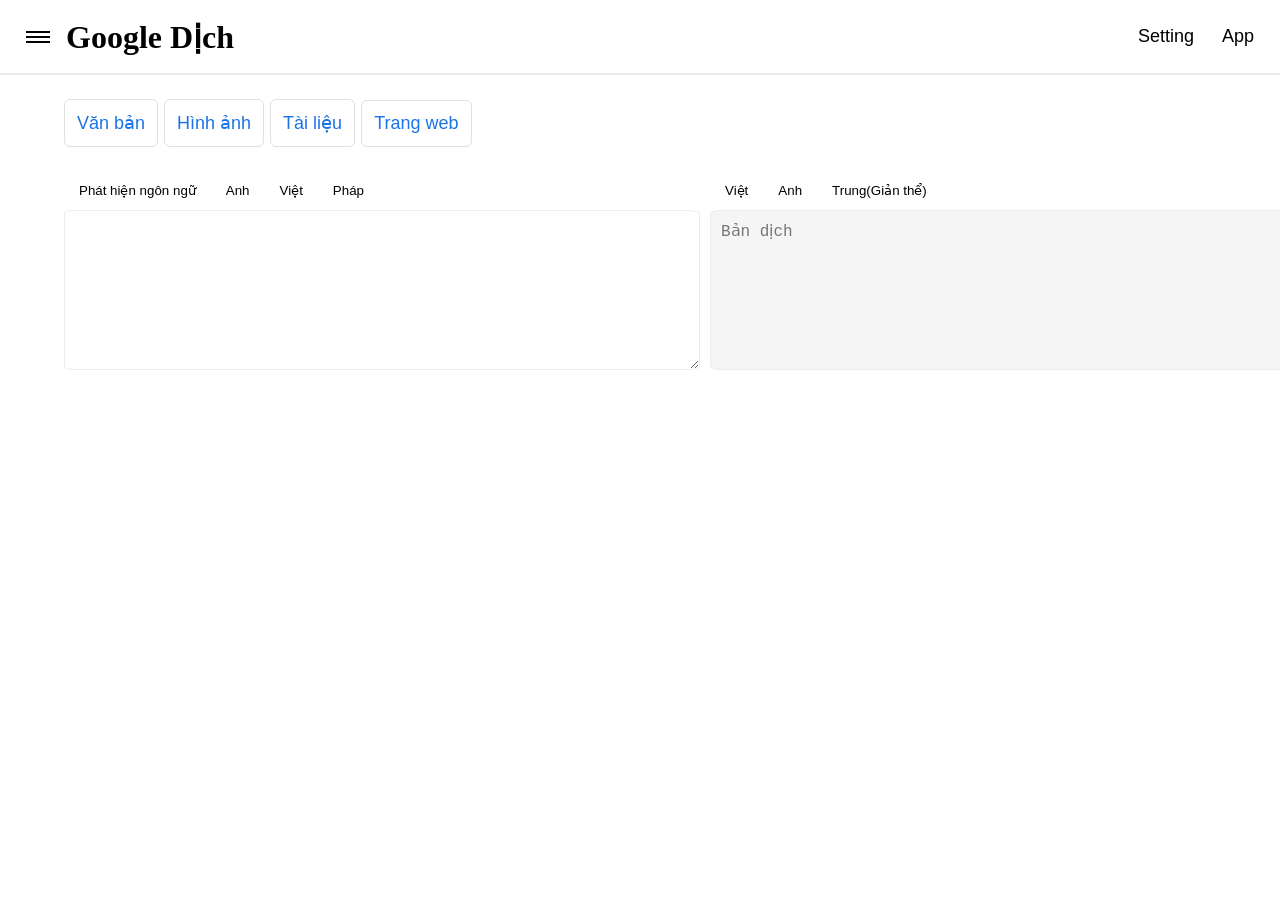
<file: learning/deadline_1/hien/index.html>
<!DOCTYPE html>
<html lang="en">

<head>
    <meta charset="UTF-8">
    <meta name="viewport" content="width=device-width, initial-scale=1.0">
    <title>GG Translate</title>
    <link rel="stylesheet" href="styles.css">
</head>

<body>
    <header class="flex justify-between" style="padding:12px;border-bottom:2px solid #EBECEC">
        <div class="flex">
            <div class="item-header">
                <button class="btn-icon flex flex-col">
                    <span style="width:24px; height: 2px; margin-bottom:3px; background-color:black;"></span>
                    <span style="width:24px; height: 2px; margin-bottom:3px; background-color:black;"></span>
                    <span style="width:24px; height: 2px; background-color:black;"></span>
                </button>
            </div>
            <h1 class="item-header">Google Dịch</h1>
        </div>
        <div class="flex">
            <button class="item-header btn-icon">Setting</button>
            <button class="item-header btn-icon">App</button>
        </div>
    </header>
    <main style="width: 90%; margin:auto; margin-top:24px">
        <div>
            <div class="flex">
                <button class="btn">Văn bản</button>
                <button class="btn">Hình ảnh</button>
                <button class="btn">Tài liệu</button>
                <button class="btn">Trang web</button>
            </div>
            <div class="flex" style="margin-top:24px">
                <div style="margin-right:10px">
                    <div class="flex">
                        <button class="btn-text">Phát hiện ngôn ngữ</button>
                        <button class="btn-text">Anh</button>
                        <button class="btn-text">Việt</button>
                        <button class="btn-text">Pháp</button>
                    </div>
                    <textarea class="text-area"></textarea>
                </div>
                <div>
                    <div class="flex">
                        <button class="btn-text">Việt</button>
                        <button class="btn-text">Anh</button>
                        <button class="btn-text">Trung(Giản thể)</button>
                    </div>
                    <textarea type="text" class="text-area" style="background-color: #F5F5F5; color:#5F6368;  padding-left: 10px;" placeholder="Bản dịch"></textarea>
                </div>
            </div>
        </div>
    </main>
</body>

</html>
</file>
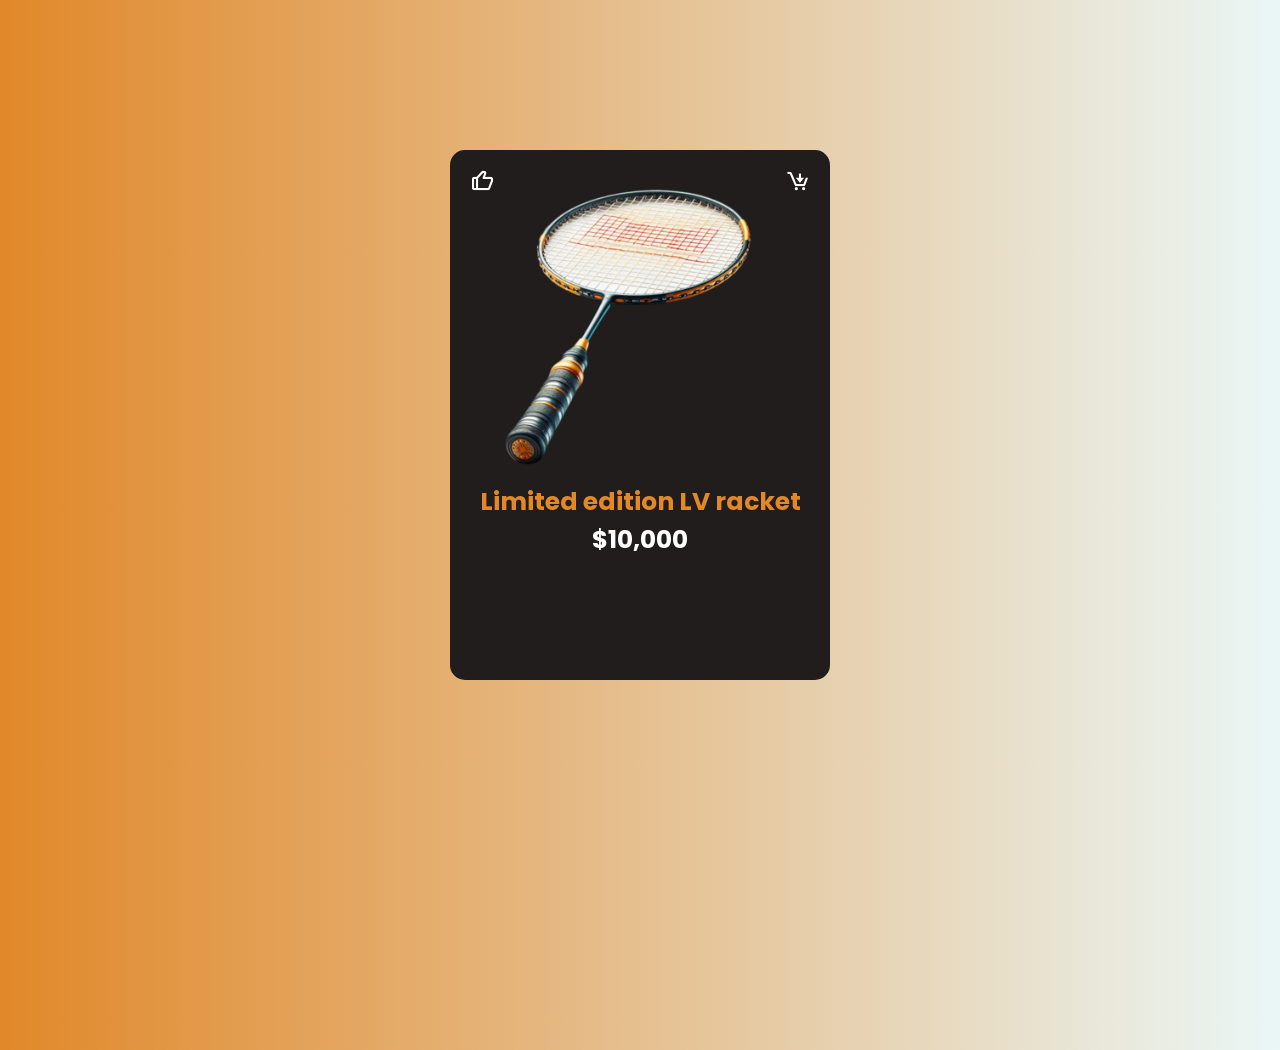
<file: learning/deadline_1/nha/index.html>
<!DOCTYPE html>
<html lang="en">
<head>
    <meta charset="UTF-8">
    <meta name="viewport" content="width=device-width, initial-scale=1.0">
    <title>Document</title>
    <link href='https://unpkg.com/boxicons@2.1.4/css/boxicons.min.css' rel='stylesheet'>
    <link rel="stylesheet" href="style.css">
</head>
<body>
    <div class="card">
        <div class="card__like"><i class='bx bx-like'></i></div>
        <div class="card__cart"><i class='bx bx-cart-download' ></i></div>
        <div class="card__img">
            <img src="VotCau.png" alt="">
        </div>
        <div class="card__title">Limited edition LV racket</div>
        <div class="card__price">$10,000</div>
        <div class="card__wireType">
            <h3>Wire Type:</h3>
            <span>Nor</span>
            <span>Lux</span>
            <span>Lim</span>
        </div>
        <div class="card__color">
            <h3>Color:</h3>
            <span class="card__color--gold"></span>
            <span class="card__color--titan"></span>
            <span class="card__color--silver"></span>
        </div>
        <div class="card__action">
            <button>Buy now</button>
            <button>Add cart</button>
        </div>
    </div>
</body>
</html>
</file>
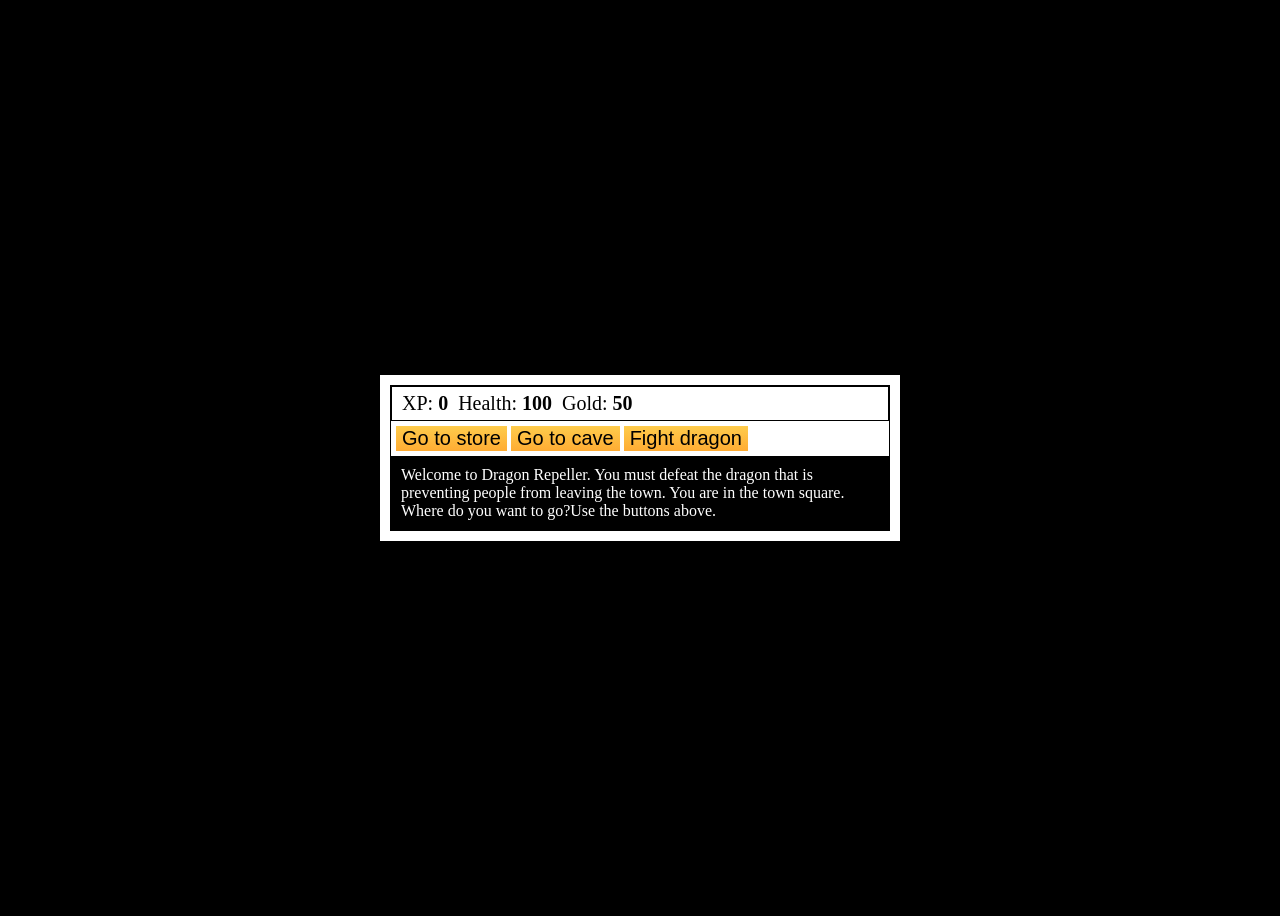
<file: learning/deadline_2/Buld_role_game_Hung/index.html>
<!DOCTYPE html>
<html lang="es">

<head>
    <meta charset="UTF8">
    <meta name="viewport" content="width=device-width">
    <title>RPG - Dragon Repeller</title>
    <link rel="stylesheet" href="filecss.css">

</head>

<body class="flex_not_align background_black justify align" style="height: 100vh;">
    <!-- background -->
    <div class="flex">
        <!--contain main screen -->
        <div id="main_screen">
            <!-- block cover -->
            <div class="cover">
                <!-- status of player -->
                <div class="padding_t_b cover gap10px flex_not_align text_size ">
                    <span>XP: <strong id="xp">0</strong></span>
                    <span>Health: <strong id="h_person">100</strong></span>
                    <span>Gold: <strong id="g_person">50</strong></span>
                </div>
                <!-- status of monster -->
                <div class=" flex_not_align gap4px padding5px">
                    <button id="btn_0" onclick="changeInnerText(event)" class="btn_option button_hover text_size btn">Go
                        to store</button>
                    <button id="btn_1" onclick="changeInnerText(event)" class="btn_option button_hover text_size btn">Go
                        to cave</button>
                    <button id="btn_2" onclick="changeInnerText(event)"
                        class="btn_option button_hover text_size btn">Fight dragon</button>
                </div>
                <!-- monster status -->
                <div id="board_monster" class="status_moster text_content">
                    <p> Monster Name:<span id="monster_name" class="text_bold padding_right">  </span> Health:
                        <span id="health_monster" class="text_bold"> 300 </span></p>
                </div>
                <!-- discription content -->
                <div style="background-color: black;">
                    <p id="description" class="text_content">
                        Welcome to Dragon Repeller. You must defeat the dragon
                        that is preventing people from leaving the town.
                        You are in the town square. Where do you want to go?
                        Use the buttons above.
                    </p>
                </div>
            </div>
        </div>
    </div>
    <script src="javascrip.js">

    </script>
</body>

</html>
</file>
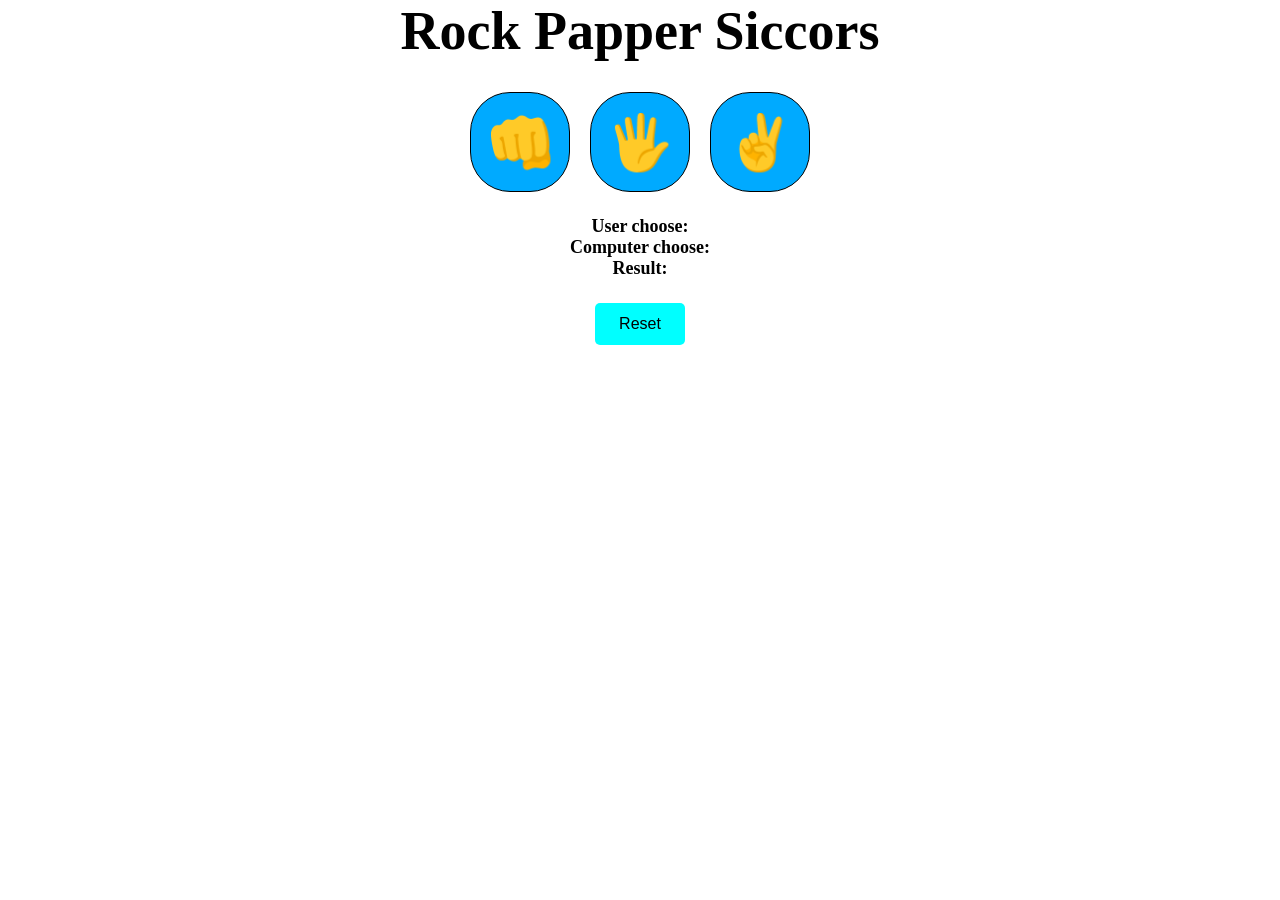
<file: learning/deadline_2/hien_deadline/index.html>
<!DOCTYPE html>
<html lang="en">

<head>
    <meta charset="UTF-8">
    <meta name="viewport" content="width=device-width, initial-scale=1.0">
    <title>Document</title>
    <style>
        * {
            margin: 0;
            padding: 0;
            box-sizing: border-box;
        }

        .flex {
            display: flex;
            justify-content: center;
            align-items: center;
        }

        .col {
            flex-direction: column;
        }

        .btn {
            width: 100px;
            height: 100px;
            border-radius: 40%;
            border: 1px solid black;
            margin: 0 10px;
            background-color: hsl(200, 100%, 50%);
            transition: 0.5s;
            cursor: pointer;

        }

        .btn-hover:hover {
            background-color: black!important;
        }

        .header {
            font-size: 54px;
            margin-bottom: 30px;
        }
        .btn:disabled{
            color:yellow;
            background-color: hsl(200, 100%, 50%);
        }

        #reset-btn {
            padding: 12px 24px;
            border-radius: 5px;
            border: none;
            background-color: aqua;
            font-size: 16px;
        }
        #reset-btn:hover{
            scale: 1.1;
        }
        #reset-btn:active{
            background-color: cadetblue;
        }

        p {
            font-weight: bold;
            font-size: 18px;
        }

        .option {
            font-size: 54px;
            margin: 0 5px;
        }

    </style>
</head>

<body class="flex col">
    <h1 class="header">
        Rock Papper Siccors
    </h1>
    <!-- selection -->
    <div class="flex">
        <button class="btn btn-hover">
            <span class="option">👊</span>
        </button>
        <button class="btn btn-hover">
            <span class="option">🖐️</span>
        </button>
        <button class="btn btn-hover">
            <span class="option">✌️</span>
        </button>
    </div>
    <!-- state selection -->
    <div class="flex col" style="margin: 24px 0">
        <p>User choose: <span id="userChoose"></span></p>
        <p>Computer choose: <span id="comChoose"></span></p>
        <p>Result: <span id="result"></span></p>
    </div>
    <button id="reset-btn">Reset</button>
    <script src="script.js"></script>
</body>

</html>
</file>
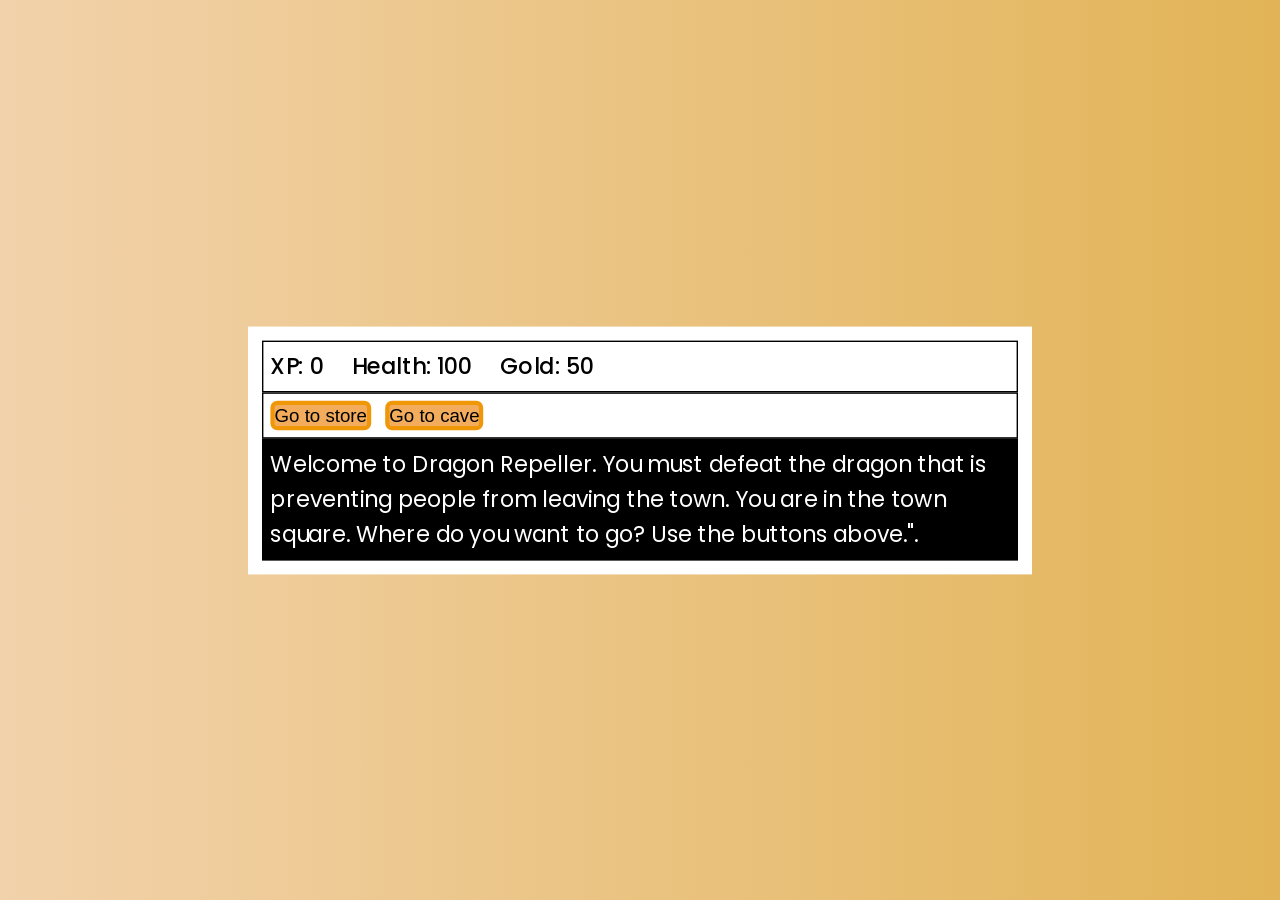
<file: learning/deadline_2/Nha/index.html>
<!DOCTYPE html>
<html lang="en">

<head>
    <meta charset="UTF-8">
    <meta name="viewport" content="width=device-width, initial-scale=1.0">
    <title>MyGame</title>
    <link rel="stylesheet" href="style.css">
</head>

<body>
    <div class="card">
        <!-- Thẻ chứa thông số -->
        <div class="card__parameter">
            <span id="xp">XP: </span>
            <span id="health">Health: </span>
            <span id="gold">Gold: </span>
        </div>
        <!-- Thẻ chứa các button -->
        <div class="card__button">
            <button onclick="goToStore()">Go to store</button>
            <button onclick="goToCave()">Go to cave</button>
            <!-- <button onclick="fightDragon()">Fight Dragon</button> -->
        </div>
        <!-- Thẻ chứa văn bản -->
        <div class="card__text">
            <p class="monster__infor">Monster name: &nbsp;&nbsp; Health: </p>
            <p id="gameText">Welcome to Dragon Repeller. You must defeat the dragon that is preventing people from
                leaving the town. You are in the town square. Where do you want to go? Use the buttons above.".</p>
        </div>
    </div>
    <script src="main.js"></script>
</body>

</html>
</file>
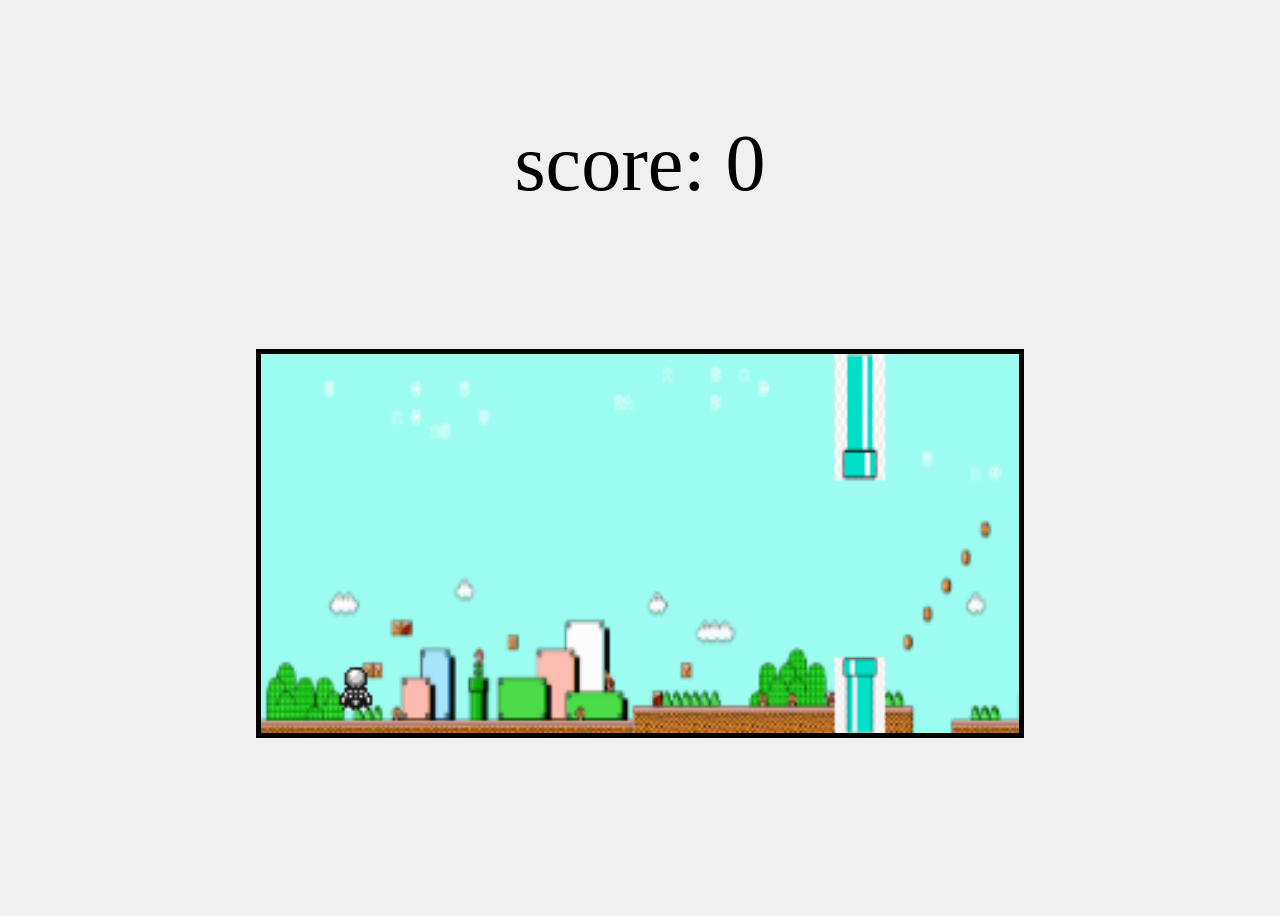
<file: learning/deadline_2/hao/gameconvit/index.html>
<!DOCTYPE html>
<head>
    <meta http-equiv="Content-Type" content="text/html;charset=UTF-8">
    <title>convit</title>
    <link rel="stylesheet" href="styles.css">
    <script src="scripts.js" defer></script>
    <script>
        function checkCanvasSupport() {
            const canvas = document.createElement('canvas');
            const isSupported = !!(canvas.getContext && canvas.getContext('2d'));
            if (isSupported) {
                console.log("Canvas is supported.");
            } else {
                console.log("Canvas is not supported.");
            }
        }

        checkCanvasSupport();
    </script>
</head>
<body>
    <div id="score">score: 0</div>
 <canvas id="gamezone"></canvas>

 
</body>
</file>
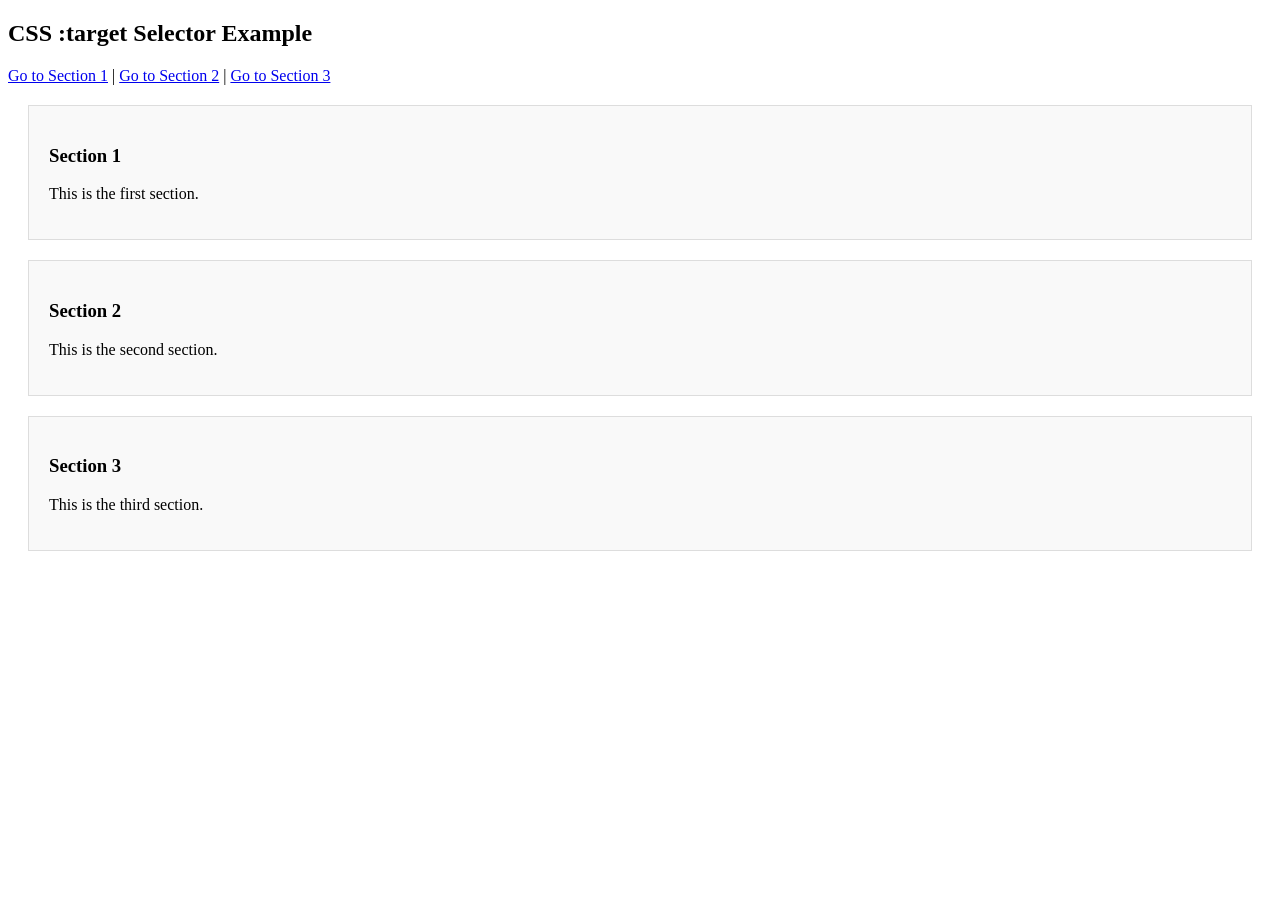
<file: ln/l.html>
<!-- <!DOCTYPE html>
<html>
<head>
    <title>Page Title</title>
    <link rel="stylesheet" href="mystyle.css">
    <link href="https://cdnjs.cloudflare.com/ajax/libs/font-awesome/6.6.0/css/all.min.css" rel="stylesheet">
    <link rel="icon" type="image/x-icon" href="https://image.cocoonvietnam.com/uploads/Parallax_Desktop_Layer_1_bbf0cadf7f.png">
    <style>
      /* unvisited link */
      a:link
       {text-decoration: none;}
      
      /* visited link */
      a:visited
       {text-decoration: none;}
      
      /* mouse over link */
      a:hover
       {text-decoration: underline;}
      a{
        text-underline-offset: 5px;
      }


      div {
  float: right;
  padding: 15px; 
}

.div1 {
  background: red;
}

.div2 {
  background: yellow;
}

.div3 {
  background: green;
}
      </style>
      
</head>
<body>

      <h1>This is a heading</h1>
      <p>This is a paragraph</p>
      <a href="http://w3schools.com">This is a link</a>
      <i class="material-icons">home</i>
      <i class="material-icons">person</i>
      <i class="material-icons">email</i>
      <img src="https://image.cocoonvietnam.com/uploads/Parallax_Desktop_Layer_1_bbf0cadf7f.png" style="object-fit: cover; width: 200px;">




      <h2>Float Next To Each Other</h2>

<p>In this example, the three divs will float next to each other.</p>

<div class="div1">Div 1</div>
<div class="div2">Div 2</div>
<div class="div3">Div 3</div>
</body>
</html> -->


<!-- clear dùng c cho kiểm soát float -->
<!-- <!DOCTYPE html>
<html>
<head>
<style>
.box1 {
  width: 100px;
  height: 100px;
  background-color: lightblue;
  float: left;
}

.box2 {
  width: 100px;
  height: 100px;
  background-color: lightcoral;
  float: right;
}

.clearfix {
  clear: both;
}
</style>
</head>
<body>

<div class="box1">Box 1</div>
<div class="box2">Box 2</div>

<div class="clearfix">This text is below both floated boxes.</div>

</body>
</html>
 -->




<!-- line height chiều cao dòng. Dùng khi tăng khả năng đọc  -->
 <!-- <!DOCTYPE html>
<html>
<head>
<style>
.paragraph1 {
  font-size: 16px;
  line-height: 1.5; /* Tăng khoảng cách giữa các dòng bằng 1.5 lần kích thước font */
}

.paragraph2 {
  font-size: 16px;
  line-height: 30px; /* Chiều cao dòng cố định là 30px */
}

.paragraph3 {
  font-size: 16px;
  line-height: 200%; /* Chiều cao dòng bằng 200% kích thước font chữ */
}
</style>
</head>
<body>

<p class="paragraph1">This is a paragraph with a line height of 1.5 times the font size.</p>
<p class="paragraph2">This is a paragraph with a fixed line height of 30 pixels.</p>
<p class="paragraph3">This is a paragraph with a line height of 200% of the font size.</p>

</body>
</html>
 -->


 <!-- Các giá trị của text-decoration
none: Xóa tất cả các hiệu ứng trang trí văn bản (mặc định). Ví dụ, có thể dùng để loại bỏ gạch chân từ liên kết.

underline: Thêm gạch chân dưới văn bản.

overline: Thêm một đường trên đầu văn bản.

line-through: Thêm một đường gạch ngang qua văn bản (thường dùng để chỉ văn bản đã bị xóa hoặc giảm giá).

blink: Làm cho văn bản nhấp nháy (hiện tại không được hỗ trợ trong hầu hết các trình duyệt do vấn đề khả dụng và trải nghiệm người dùng).

inherit: Kế thừa giá trị từ phần tử cha. -->

<!-- inline menu -->
 <!-- <!DOCTYPE html>
<html>
<head>
<style>
.dropbtn {
  background-color: #4CAF50;
  color: white;
  padding: 16px;
  font-size: 16px;
  border: none;
  cursor: pointer;
}

.dropdown {
  position: relative;
}

.dropdown-content {
  display: none;
  position: absolute;
  background-color: #f9f9f9;
  min-width: 160px;
  box-shadow: 0px 8px 16px 0px rgba(0,0,0,0.2);
  z-index: 1;
}

.dropdown-content a {
  color: black;
  padding: 12px 16px;
  text-decoration: none;
  display: block;
}
a {
	display:inline !important
  }
.dropdown-content a:hover {background-color: #f1f1f1}

.dropdown:hover .dropdown-content {
  display: inline;
}

.dropdown:hover .dropbtn {
  background-color: #3e8e41;
}

</style>
</head>
<body>

<h2>Dropdown Menu</h2>
<p>Move the mouse over the button to open the dropdown menu.</p>

<div class="dropdown">
  <button class="dropbtn">Dropdown</button>
  <div class="dropdown-content">
  <a href="#">Link 1</a>
  <a href="#">Link 2</a>
  <a href="#">Link 3</a>
  </div>
</div>

<p><strong>Note:</strong> We use href="#" for test links. In a real web site this would be URLs.</p>

</body>
</html> -->


<!DOCTYPE html>
<html>
<head>
<style>
/* Định dạng mặc định cho các phần tử */
section {
  padding: 20px;
  margin: 20px;
  border: 1px solid #ddd;
  background-color: #f9f9f9;
  transition: background-color 0.3s ease;
}

/* Thay đổi màu nền khi phần tử là mục tiêu */
section:target {
  background-color: #cce5ff; /* Màu xanh nhạt khi được nhắm đến */
}
</style>
</head>
<body>

<h2>CSS :target Selector Example</h2>

<nav>
  <a href="#section1">Go to Section 1</a> |
  <a href="#section2">Go to Section 2</a> |
  <a href="#section3">Go to Section 3</a>
</nav>

<section id="section1">
  <h3>Section 1</h3>
  <p>This is the first section.</p>
</section>

<section id="section2">
  <h3>Section 2</h3>
  <p>This is the second section.</p>
</section>

<section id="section3">
  <h3>Section 3</h3>
  <p>This is the third section.</p>
</section>

</body>
</html>
</file>
<file: learning/deadline_1/hien/styles.css>
* {
    margin: 0;
    padding: 0;
    box-sizing: border-box;
}

:root {
    --main-color--: #1A73E8;
    --main-color_hover--: #1750A8;
}

button {
    border: none;
}

.btn-text {
    padding: 12px;
    color: black;
    margin: 0 3px;
    background-color: white;
}

.btn-text:hover {
    background-color: #F5F5F5;
}

.btn-text:focus-within {
    border-bottom: 1px solid var(--main-color--);
    color: var(--main-color--);
}

.btn {
    background-color: #fff;
    color: var(--main-color--);
    border: 1px solid #E0E0E0;
    cursor: pointer;
    font-size: 18px;
    margin-right: 6px;
    padding: 12px;
    border-radius: 6px;
}

.btn:focus {
    background-color: #E0ECFD;
}

.btn:hover {
    color: var(--main-color_hover--);
}

.btn-icon {
    padding: 12px;
    background-color: white;
    border-radius: 100%;
    font-size: large;
}

.btn-icon:hover {
    background-color: #EBECEC;
}

.flex {
    display: flex;
    align-items: center;
}

.flex-col {
    flex-direction: column;
}

.justify-between {
    justify-content: space-between;
}

.item-header {
    margin: 2px;
}

.text-area {
    width: 636px;
    height: 160px;
    border-radius: 2%;
    border: 1px solid #EBECEC;
    text-align: justify;
    padding-left: 10px;
    padding-top: 10px;
    font-size: 16px;
}
</file>
<file: learning/deadline_1/nha/style.css>
/*Link fonts*/
@import url('https://fonts.googleapis.com/css2?family=Noto+Sans+Display:ital,wght@0,100..900;1,100..900&family=Poppins:ital,wght@0,100;0,200;0,300;0,400;0,500;0,600;0,700;0,800;0,900;1,100;1,200;1,300;1,400;1,500;1,600;1,700;1,800;1,900&family=Roboto:ital,wght@0,100;0,300;0,400;0,500;0,700;0,900;1,100;1,300;1,400;1,500;1,700;1,900&display=swap');

/*Taoj biến để dùng lại nhiều lần được*/
:root {
    --primary-color: #e18829;
}

/*Reset css*/
* {
    margin: 0;
    padding: 0;
    box-sizing: border-box;
}

body {
    /*Chiều cao toàn màn hình*/
    height: 100vh;
    font-family: "Poppins";
    background-image: linear-gradient(to right, #e18829, #eaf7f6);

}

.card {
    margin: 150px auto;
    width: 380px;
    height: 530px;
    background-color: rgb(34, 29, 29);
    padding: 20px;
    border-radius: 15px;
    color: white;
    position: relative;
}

.card__like,
.card__cart {
    font-size: 25px;
    position: absolute;
    left: 20px;
    top: 15px;

}

.card__cart {
    left: unset;
    right: 20px;
}

.card__img {
    width: 90%;
    transition: 0.5s;

}

.card__img img {
    width: 100%;
    height: 100%;
    /*Giúp ảnh khi vào khung chứa thì ko bị biến dạng*/
    object-fit: cover;
}

.card__title,
.card__price {
    font-size: 25px;
    font-weight: bold;
    text-align: center;
    transition: 0.5s;
}

.card__title {
    color: var(--primary-color);
}

.card__color,
.card__wireType {
    display: flex;
    align-items: center;
    margin-bottom: 5px;
}

.card__wireType span {
    padding: 1px 6px;
    background-color: #dadada;
    color: black;
    border-radius: 5px;
    margin: 0 5px;
}

.card__color span {
    width: 15px;
    height: 15px;
    border-radius: 50%;
    margin: 0 5px;
}

.card__color--gold {
    background-color: rgb(192, 137, 10);
}

.card__color--titan {
    background-color: rgb(89, 90, 93);
}

.card__color--silver {
    background-color: rgb(227, 222, 209);
}

.card__action button {
    background-color: var(--primary-color);
    border: none;
    outline: none;
    color: rgb(17, 17, 17);
    padding: 10px 20px;
    border-radius: 5px;
    margin: 3px;
    font-weight: bold;
}

.card:hover .card__img {
    transform: translateY(-80px);
}

.card:hover .card__title {
    transform: translate(-0.5px,-70px);
}

.card:hover .card__price {
    transform: translate(1.5px, -70px);
}

.card__wireType {
    margin-top: 150px;
}

/*Ẩn*/
.card__wireType,
.card__color,
.card__action {
    visibility: hidden;
    transition: 0.5s;
    opacity: 0;
    /* transition-delay: 0.1s; */
}

.card:hover .card__wireType,
.card:hover .card__color,
.card:hover .card__action {
    visibility: visible;
    /*Điều chỉnh độ trong suốt của phần tử*/
    opacity: 100;
}

.card:hover .card__wireType{
    margin-top: -20px;
}

.card__action button:hover {
	transform: scale(0.9);
}
</file>
<file: learning/deadline_2/Buld_role_game_Hung/filecss.css>
.text_content{
    background-color: black;
    color: white;
    padding: 10px 10px;
    margin: 0;
}
.text_size{
    font-size: 20px;
}
.status_moster{
    height: 30px;
    display:none;
    align-items: center;
    background-color: red;
    color: white;
    border: 5px;
   padding:5px;
   gap:15px;
}
.btn_option{
    border: 2.4px;
    border-color: #FEAC32;
    background-image:  linear-gradient(#fecc4c, #ffac33);
    padding: 1px 6px;
    color:black;
}
#main_screen{
    max-width: 500px;
    background-color: white;
    padding: 10px;
}

.flex{
    display: flex;
    justify-content: center;
}
.align{  
    align-items: center;
}

.background_black{
    background-color: black;
}
.color_black{
    color:black
}
.padding20px{
    padding: 20px ;
}
.padding5px{
    padding: 5px ;
}
.padding10px{
    padding: 10px ;
}
.padding_right{
    padding-right: 20px;
}
.padding_t_b{
    padding:5px 10px 5px 10px;
}
.justify{
    justify-content: center;
}
.cover{
    border: 1px solid black;
    padding: 10px solid none;
}
.gap10px{
    gap: 10px;
}
.flex_not_align{
    display: flex;
}
.gap4px{
    gap: 4px;
}
.margin_auto{
    margin:auto
}
.button_hover:hover{
    cursor: pointer;
    color:#0056b3;
}
.justify_content{
    height: 52%;
}
.display_block{
    display: block;
}
.text_bold{
    font-weight: bold;
}
#monster_bl{
    background-color: red;
}
</file>
<file: learning/deadline_2/Nha/style.css>
@import url('https://fonts.googleapis.com/css2?family=Noto+Sans+Display:ital,wght@0,100..900;1,100..900&family=Poppins:ital,wght@0,100;0,200;0,300;0,400;0,500;0,600;0,700;0,800;0,900;1,100;1,200;1,300;1,400;1,500;1,600;1,700;1,800;1,900&family=Roboto:ital,wght@0,100;0,300;0,400;0,500;0,700;0,900;1,100;1,300;1,400;1,500;1,700;1,900&display=swap');

* {
    margin: 0;
    padding: 0;
    box-sizing: border-box;
}

body {
    font-family: "Poppins";
    height: 100vh;
    background-image: linear-gradient(to right, rgb(242, 210, 171), rgb(226, 180, 87));
    /* Sử dụng flexbox để căn giữa */
    display: flex;
    justify-content: center;
    /* Căn giữa theo chiều ngang */
    align-items: center;
    /* Căn giữa theo chiều dọc */
}

.card {
    background-color: white;
    width: 560px;
    /* border: 2px solid black; */
    padding: 10px;
    /* Tăng kích thước theo tỷ lệ */
    transform: scale(1.4);
    /* Tăng kích thước 120% */


}

.card__parameter,
.card__button,
.card__text {
    border: 1px solid black;
    padding: 5px;

}

.card__parameter {
    text-align: left;
    font-weight: 500;
    display: flex;
    /* Sử dụng flexbox để sắp xếp các span theo hàng ngang */
    gap: 20px;
    /* Khoảng cách giữa các thẻ span */
}

.card__parameter span {
    transition: 0.5s;

}

.card__button {
    display: flex;
    gap: 10px;
    transition: 0.5s;
}

.card__button button {
    background-color: rgb(242, 172, 92);
    border: 3px solid rgb(240, 151, 8);
    transition: 0.5s;
    border-radius: 5px;
}

.card__text {
    background-color: black;
    color: white;

}

.card__button :hover {
    transform: scale(0.93);
}

.monster__infor {
    background-color: red;
    /* Red background */
    color: white;
    /* White text */
    padding: 1.5px;
    /* Some padding around the text */
}

#inventoryButton {
    background-color: white;
    /* Màu nền khác cho nút Inventory */
    color: black;
    border: 3px solid black(245, 42, 42);
    border-radius: 5px;
    transition: 0.5s;
    font-weight: 600;
}

.card__parameter :hover {
    transform: scale(0.93);
}
</file>
<file: learning/deadline_2/hao/gameconvit/styles.css>
body {
    display: flex;
    flex-direction: column;
    align-items: center; 
    background-color: #f0f0f0; 
    height: 100vh; 
    justify-content: center; 
}
#gamezone {
    background-color: #87CEEB;
    border:5px solid black;
    display: block;
    width: 60%;
   margin: 100px auto;
}
#score {
    display: flex;
    font-size: 80px;
   justify-content: center;
   align-content: center;
   margin-top: 40px;
   margin-bottom: 40px;
   /* box-shadow: 0 4px 8px ; */
}
/* #gamezone {
    width: 100%;
    height: 90%;
} */
</file>
<file: ln/mystyle.css>
.disc {
    list-style-type: disc; /* Default solid bullet */
  }
  .circle {
    list-style-type: circle; /* Open circle */
  }
  .square {
    list-style-type: decimal; /* Filled square */
  }
  .none {
    list-style-type: none; /* No bullet */
  }
</file>
